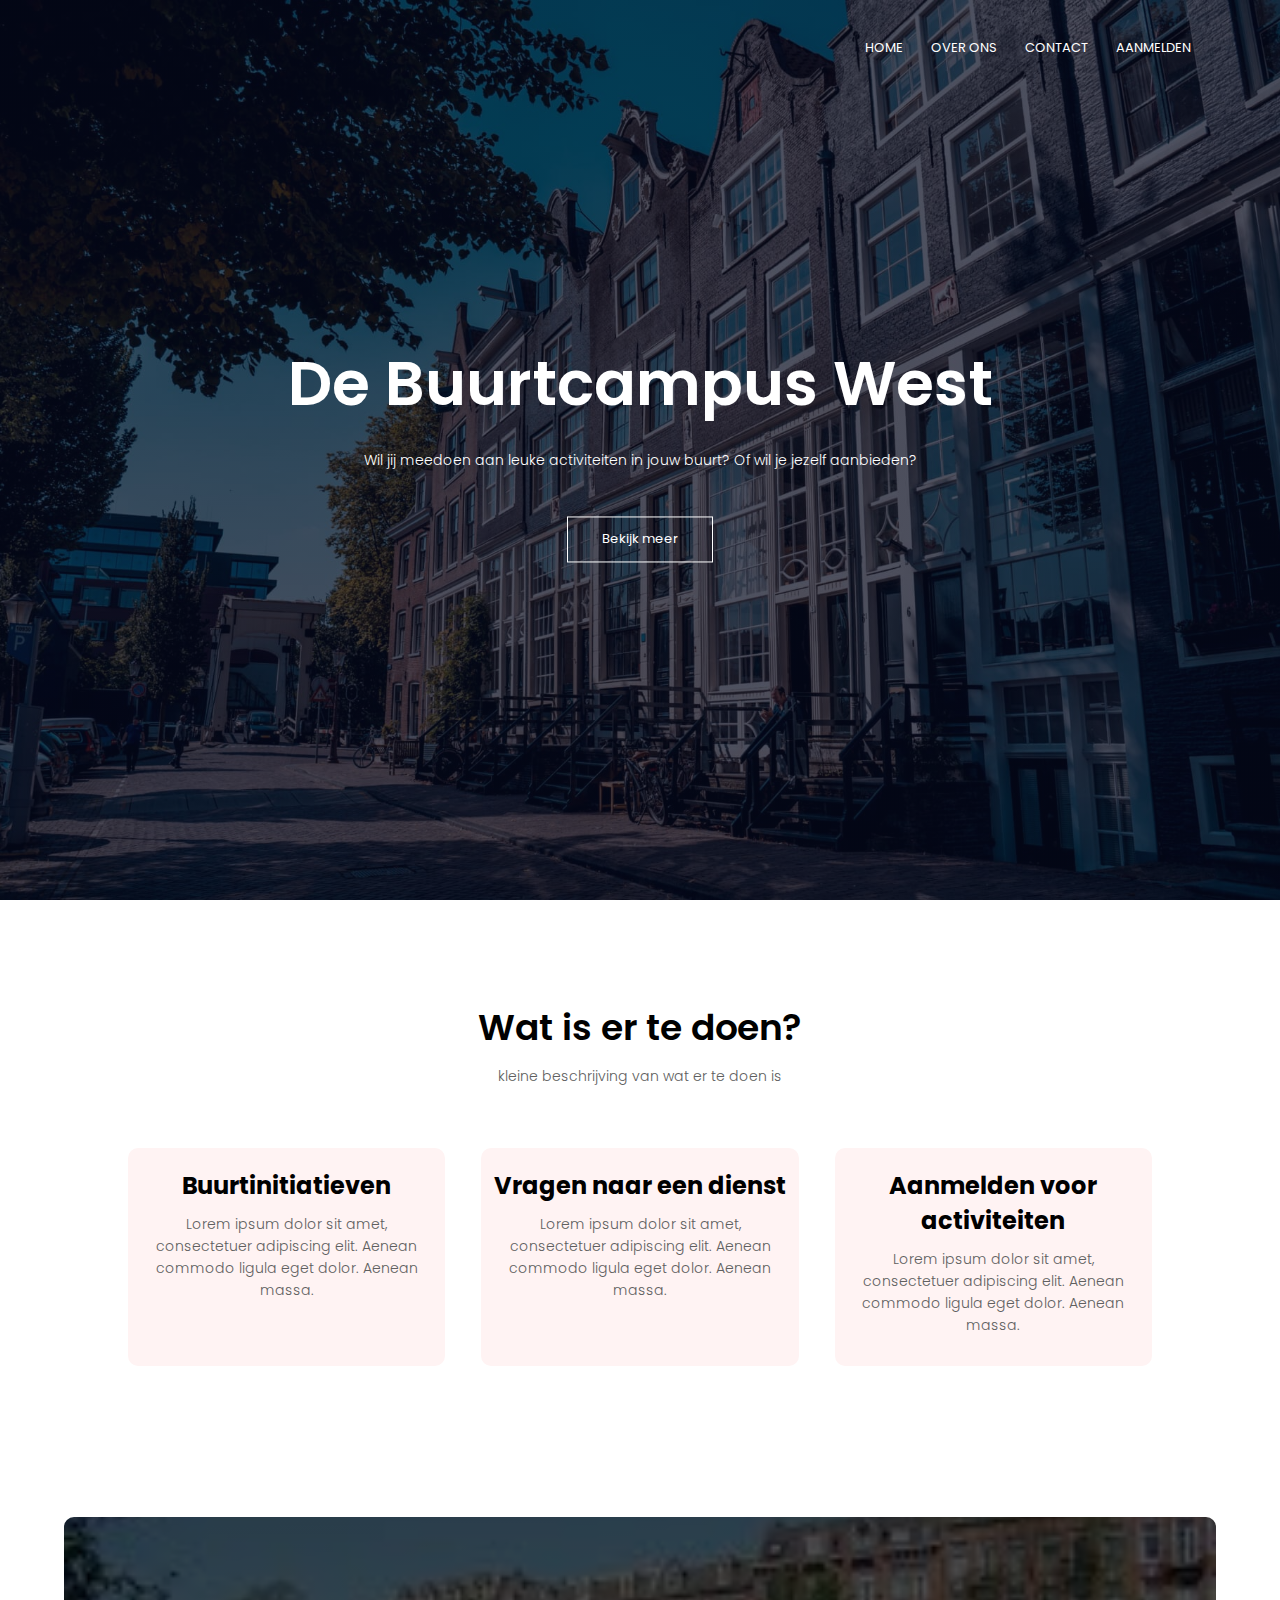
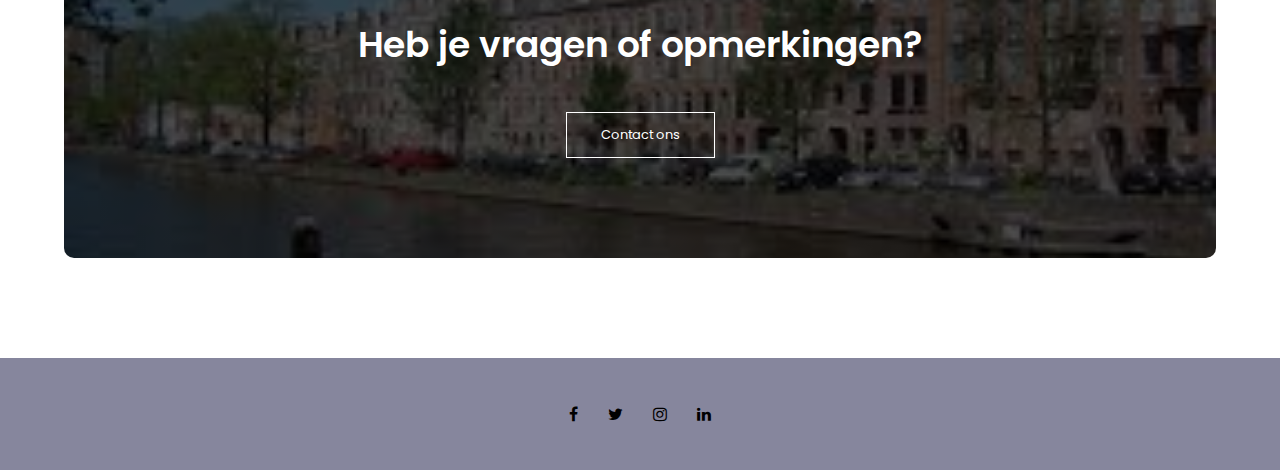
<file: index.html>
<!DOCTYPE html>
<html lang="nl">
  <head>
    <meta charset="UTF-8" />
    <meta name="viewport" content="width=device-width, initial-scale=1.0" />
    <title>De Buurtcampus West</title>
    <link rel="stylesheet" href="homepagina.css" />
    <link rel="preconnect" href="https://fonts.gstatic.com" />
    <link
      href="https://fonts.googleapis.com/css2?family=Poppins:wght@100;200;300;400;600;700&display=swap"
      rel="stylesheet"
    />
    <link
      rel="stylesheet"
      href="https://stackpath.bootstrapcdn.com/font-awesome/4.7.0/css/font-awesome.min.css"
    />
  </head>
  <body>
    <section class="header">
      <nav>
        <!-- <a href="index.html"><img src="assets/dehallen-logo.png" /></a> -->
        <div class="nav-links" id="navLinks">
          <i class="fa fa-times" onclick="hideMenu()"></i>
          <ul>
            <li><a href="">home</a></li>
            <li><a href="">over ons</a></li>
            <li><a href="">contact</a></li>
            <li><a href="">aanmelden</a></li>
          </ul>
        </div>
        <i class="fa fa-bars" onclick="showMenu()"></i>
      </nav>
      <div class="text-box">
        <h1>De Buurtcampus West</h1>
        <p>
          Wil jij meedoen aan leuke activiteiten in jouw buurt? Of wil je jezelf
          aanbieden?
        </p>
        <a href="" class="bekijkmeer-btn">Bekijk meer</a>
      </div>
    </section>

    <!-- Opties website -->
    <section class="opties">
      <h1>Wat is er te doen?</h1>
      <p>kleine beschrijving van wat er te doen is</p>

      <div class="row">
        <div class="opties-col">
          <h2>Buurtinitiatieven</h2>
          <p>
            Lorem ipsum dolor sit amet, consectetuer adipiscing elit. Aenean
            commodo ligula eget dolor. Aenean massa.
          </p>
        </div>
        <div class="opties-col">
          <h2>Vragen naar een dienst</h2>
          <p>
            Lorem ipsum dolor sit amet, consectetuer adipiscing elit. Aenean
            commodo ligula eget dolor. Aenean massa.
          </p>
        </div>
        <div class="opties-col">
          <h2>Aanmelden voor activiteiten</h2>
          <p>
            Lorem ipsum dolor sit amet, consectetuer adipiscing elit. Aenean
            commodo ligula eget dolor. Aenean massa.
          </p>
        </div>
      </div>
    </section>

    <section class="contact">
      <h1>Heb je vragen of opmerkingen?</h1>
      <a href="" class="bekijkmeer-btn"> Contact ons</a>
    </section>

    <!-- footer -->

    <section class="footer">
      <div class="social-icons">
        <i class="fa fa-facebook"></i>
        <i class="fa fa-twitter"></i>
        <i class="fa fa-instagram"></i>
        <i class="fa fa-linkedin"></i>
      </div>
    </section>

    <!-- JS for toggle menu -->
    <script>
      var navLinks = document.getElementById("navLinks");
      function showMenu() {
        navLinks.style.right = "0";
      }
      function hideMenu() {
        navLinks.style.right = "-200px";
      }
    </script>
  </body>
</html>
</file>
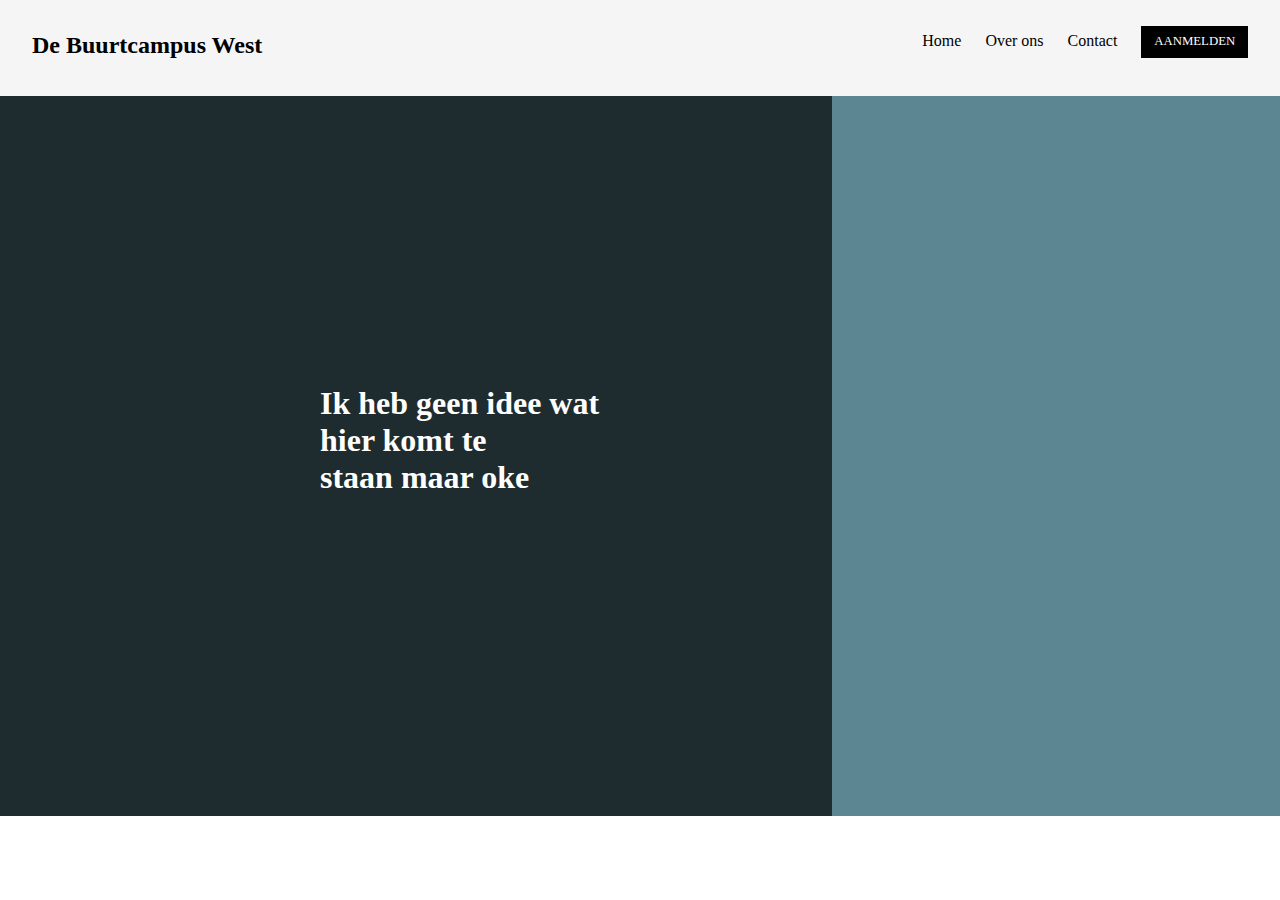
<file: scripts/index.html>
<!DOCTYPE html>
<html lang="nl">
  <head>
    <meta charset="UTF-8" />
    <meta name="viewport" content="width=device-width, initial-scale=1.0" />
    <title>De Buurtcampus</title>
    <link rel="stylesheet" href="styles.css" />
  </head>
  <body>
    <nav>
      <ul>
        <li>De Buurtcampus West</li>
        <li>Home</li>
        <li>Over ons</li>
        <li>Contact</li>
        <li>Aanmelden</li>
      </ul>
    </nav>
    <main>
      <header>
        <h1>
          Ik heb geen idee wat <br />
          hier komt te <br />
          staan maar oke
        </h1>
      </header>
    </main>
  </body>
</html>
</file>
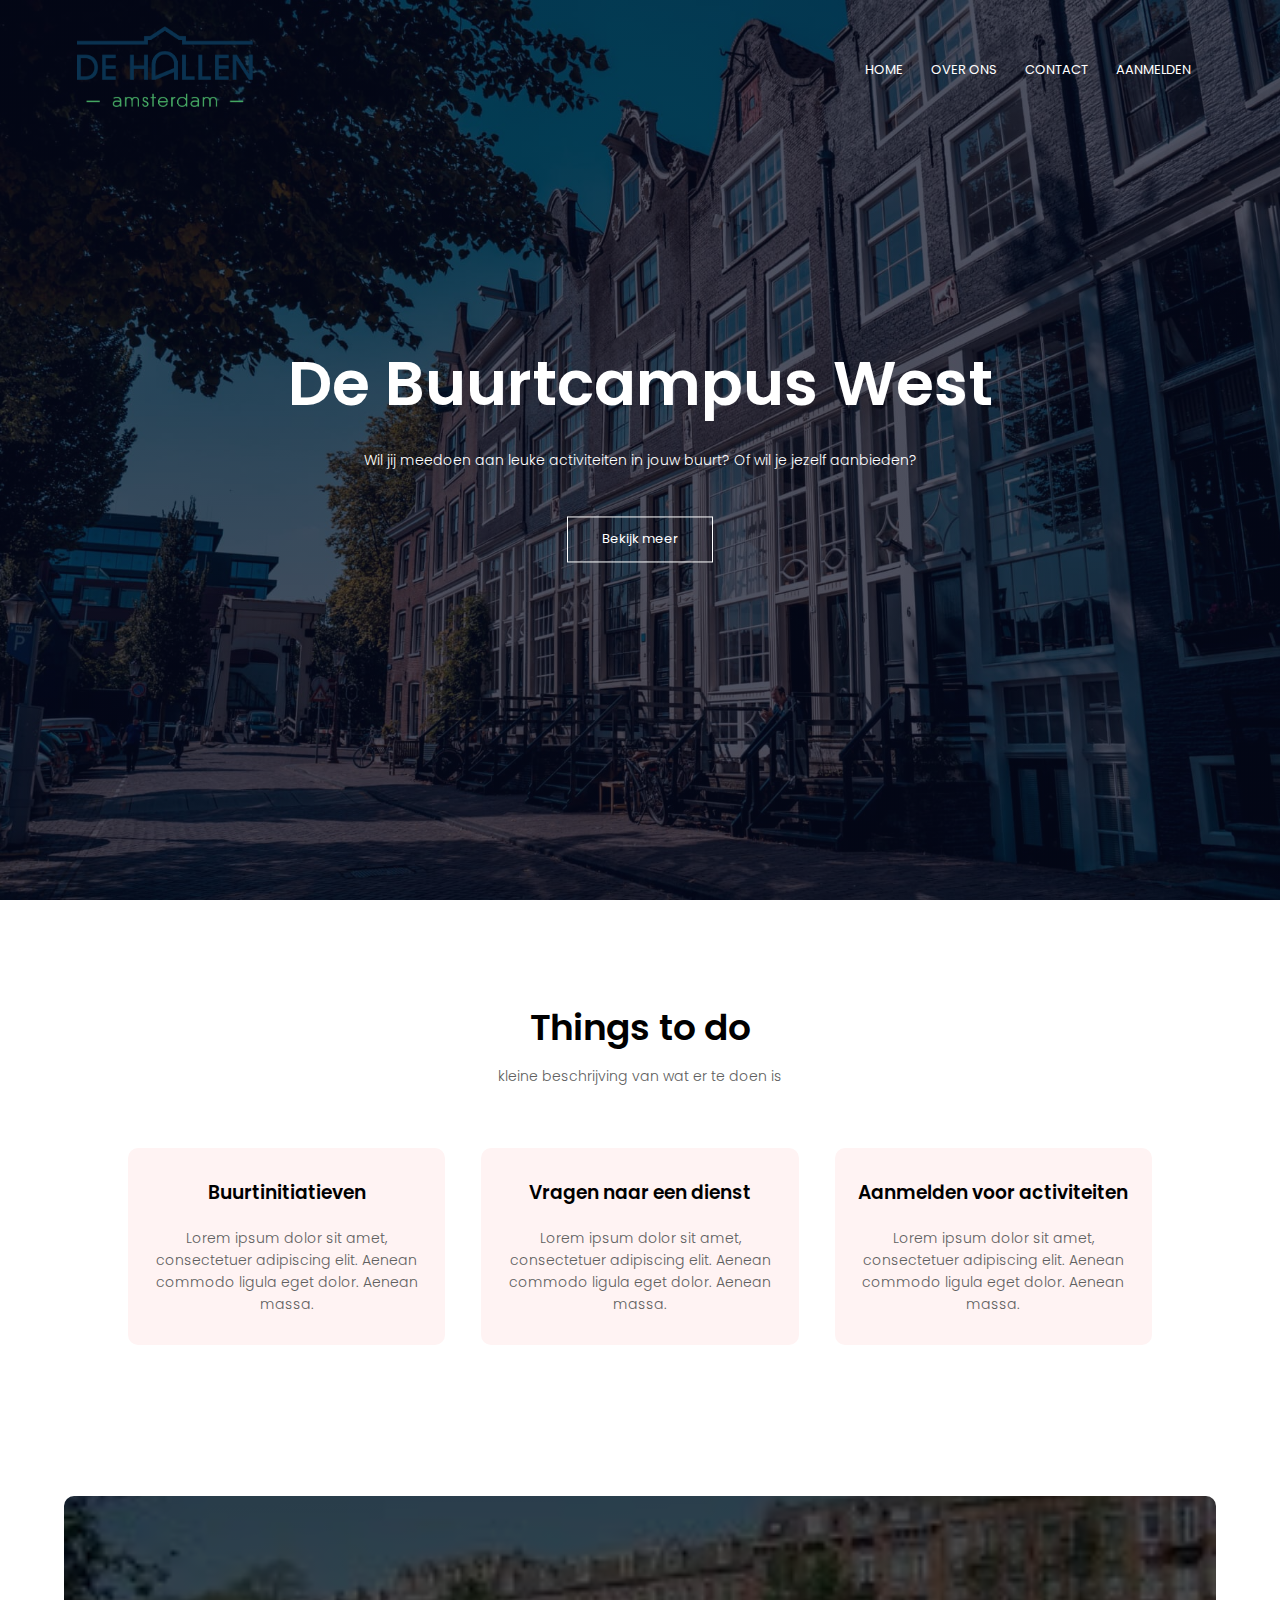
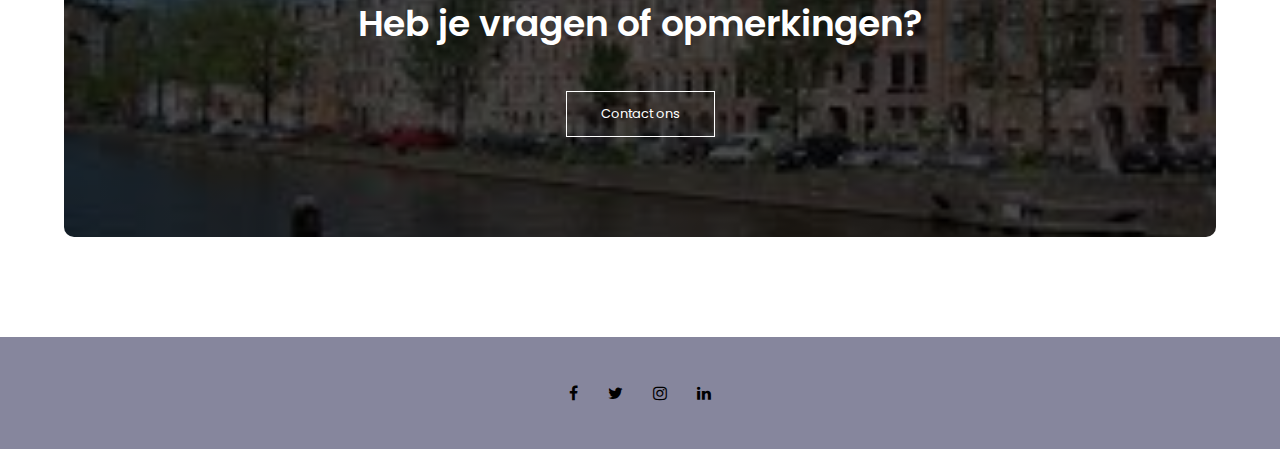
<file: homepagina.html>
<!DOCTYPE html>
<html lang="nl">
  <head>
    <meta charset="UTF-8" />
    <meta name="viewport" content="width=device-width, initial-scale=1.0" />
    <title>De Buurtcampus West</title>
    <link rel="stylesheet" href="homepagina.css" />
    <link rel="preconnect" href="https://fonts.gstatic.com" />
    <link
      href="https://fonts.googleapis.com/css2?family=Poppins:wght@100;200;300;400;600;700&display=swap"
      rel="stylesheet"
    />
    <link
      rel="stylesheet"
      href="https://stackpath.bootstrapcdn.com/font-awesome/4.7.0/css/font-awesome.min.css"
    />
  </head>
  <body>
    <section class="header">
      <nav>
        <a href="homepagina.html"><img src="assets/dehallen-logo.png" /></a>
        <div class="nav-links" id="navLinks">
          <i class="fa fa-times" onclick="hideMenu()"></i>
          <ul>
            <li><a href="">home</a></li>
            <li><a href="">over ons</a></li>
            <li><a href="">contact</a></li>
            <li><a href="">aanmelden</a></li>
          </ul>
        </div>
        <i class="fa fa-bars" onclick="showMenu()"></i>
      </nav>
      <div class="text-box">
        <h1>De Buurtcampus West</h1>
        <p>
          Wil jij meedoen aan leuke activiteiten in jouw buurt? Of wil je jezelf
          aanbieden?
        </p>
        <a href="" class="bekijkmeer-btn">Bekijk meer</a>
      </div>
    </section>

    <!-- Opties website -->
    <section class="opties">
      <h1>Things to do</h1>
      <p>kleine beschrijving van wat er te doen is</p>

      <div class="row">
        <div class="opties-col">
          <h3>Buurtinitiatieven</h3>
          <p>
            Lorem ipsum dolor sit amet, consectetuer adipiscing elit. Aenean
            commodo ligula eget dolor. Aenean massa.
          </p>
        </div>
        <div class="opties-col">
          <h3>Vragen naar een dienst</h3>
          <p>
            Lorem ipsum dolor sit amet, consectetuer adipiscing elit. Aenean
            commodo ligula eget dolor. Aenean massa.
          </p>
        </div>
        <div class="opties-col">
          <h3>Aanmelden voor activiteiten</h3>
          <p>
            Lorem ipsum dolor sit amet, consectetuer adipiscing elit. Aenean
            commodo ligula eget dolor. Aenean massa.
          </p>
        </div>
      </div>
    </section>

    <section class="contact">
      <h1>Heb je vragen of opmerkingen?</h1>
      <a href="" class="bekijkmeer-btn"> Contact ons</a>
    </section>

    <!-- footer -->

    <section class="footer">
      <div class="social-icons">
        <i class="fa fa-facebook"></i>
        <i class="fa fa-twitter"></i>
        <i class="fa fa-instagram"></i>
        <i class="fa fa-linkedin"></i>
      </div>
    </section>

    <!-- JS for toggle menu -->
    <script>
      var navLinks = document.getElementById("navLinks");
      function showMenu() {
        navLinks.style.right = "0";
      }
      function hideMenu() {
        navLinks.style.right = "-200px";
      }
    </script>
  </body>
</html>
</file>
<file: homepagina.css>
* {
  margin: 0;
  padding: 0;
  font-family: "Poppins", sans-serif;
}

.header {
  min-height: 100vh;
  width: 100%;
  background-image: linear-gradient(rgba(4, 9, 30, 0.7), rgba(4, 9, 30, 0.7)),
    url(assets/amsterdamwest.jpg);
  background-position: center;
  background-size: cover;
  position: relative;
}

nav {
  display: flex;
  padding: 2% 6%;
  justify-content: space-between;
  align-items: center;
}

nav img {
  width: 11em;
}

.nav-links {
  flex: 1;
  text-align: right;
}

.nav-links ul li {
  list-style: none;
  text-transform: uppercase;
  display: inline-block;
  padding: 0.5em 0.75em;
  position: relative;
}

.nav-links ul li a {
  color: #fff;
  text-decoration: none;
  font-size: 13px;
}

.nav-links ul li::after {
  content: "";
  width: 0%;
  height: 2px;
  background: #2aad51;
  display: block;
  margin: auto;
  transition: 0.5s;
}

.nav-links ul li:hover::after {
  width: 100%;
}

.text-box {
  width: 90%;
  color: #fff;
  position: absolute;
  top: 50%;
  left: 50%;
  transform: translate(-50%, -50%);
  text-align: center;
}

.text-box h1 {
  font-size: 62px;
}

.text-box p {
  margin: 0.65em 0 2.5em;
  font-size: 14px;
  color: #fff;
}

.bekijkmeer-btn {
  display: inline-block;
  text-decoration: none;
  color: #fff;
  border: 1px solid #fff;
  padding: 12px 34px;
  font-size: 13px;
  background: transparent;
  position: relative;
  cursor: pointer;
}

.bekijkmeer-btn:hover {
  border: 1px solid #2aad51;
  background: #2aad51;
  transition: 0.5s;
}

nav .fa {
  display: none;
}

@media (max-width: 700px) {
  .text-box h1 {
    font-size: 20px;
  }

  .nav-links ul li {
    display: block;
  }

  .nav-links {
    position: absolute;
    background: #1f2049;
    height: 100vh;
    width: 200px;
    top: 0;
    right: -200px;
    text-align: left;
    z-index: 2;
    transition: 1s;
  }

  nav .fa {
    display: block;
    color: #fff;
    margin: 10px;
    font-size: 22px;
    cursor: pointer;
  }

  .nav-links ul {
    padding: 30px;
  }
}

.opties {
  width: 80%;
  margin: auto;
  text-align: center;
  padding-top: 6.25em;
}

h1 {
  font-size: 36px;
  font-weight: 600;
}

p {
  color: #606060;
  font-size: 14px;
  font-weight: 300;
  line-height: 22px;
  padding: 10px;
}

.row {
  margin-top: 5%;
  display: flex;
  justify-content: space-between;
}

.opties-col {
  flex-basis: 31%;
  background: #fff3f3;
  border-radius: 10px;
  margin-bottom: 5%;
  padding: 20px 12px;
  box-sizing: border-box;
  transition: 0.5s;
  cursor: pointer;
}

h3 {
  text-align: center;
  font-weight: 600;
  margin: 10px 0;
}

.opties-col:hover {
  box-shadow: 0 0 20px 0px rgba(0, 0, 0, 0.2);
}

@media (max-width: 700px) {
  .row {
    flex-direction: column;
  }
}
/* contact section */
.contact {
  margin: 100px auto;
  width: 90%;
  background-image: linear-gradient(rgba(0, 0, 0, 0.7), rgba(0, 0, 0, 0.7)),
    url(assets/amsterdamwest2.jpeg);
  background-position: center;
  background-size: cover;
  border-radius: 10px;
  text-align: center;
  padding: 100px 0;
}

.contact h1 {
  color: #fff;
  margin-bottom: 40px;
  padding: 0;
}

@media (max-width: 700px) {
  .cta h1 {
    font-size: 24px;
  }
}
/* footer */
.footer {
  width: 100%;
  text-align: center;
  padding: 30px 0;
  background-color: #1f20498a;
}

.social-icons .fa {
  margin: 0 13px;
  padding: 18px 0;
  cursor: pointer;
}
</file>
<file: scripts/styles.css>
* {
  margin: 0;
  padding: 0;
}

nav {
  background-color: whitesmoke;
}

ul {
  display: flex;
  gap: 1.5em;
  list-style-type: none;
  height: 2em;
  padding: 2em;
}

nav ul li {
  float: left;
  position: relative;
  flex-shrink: 0;
  cursor: pointer;
}

li:first-of-type {
  margin-right: auto;
  font-weight: bold;
  font-size: 24px;
}
li:last-child {
  background-color: black;
  color: rgb(255, 255, 255);
  text-transform: uppercase;
  font-size: 0.8em;
  padding: 1em;
  margin-top: 0;
  bottom: 0.5em;
  display: flex;
  align-items: center;
}

header {
  background-color: #5c8590d0;
  height: 45em;
  position: relative;
  background-image: linear-gradient(90deg, #1e2c30 65%, #5c8692 65%);
}

h1 {
  position: absolute;
  left: 10em;
  bottom: 10em;
  line-break: anywhere;
  color: white;
}

/* li:nth-of-type(2) {
  margin-right: 2em;
  text-transform: uppercase;
  padding-top: 1em;
}

li:nth-of-type(3) {
  margin-right: 2em;
  text-transform: uppercase;
  padding-top: 1em;
} */
</file>
